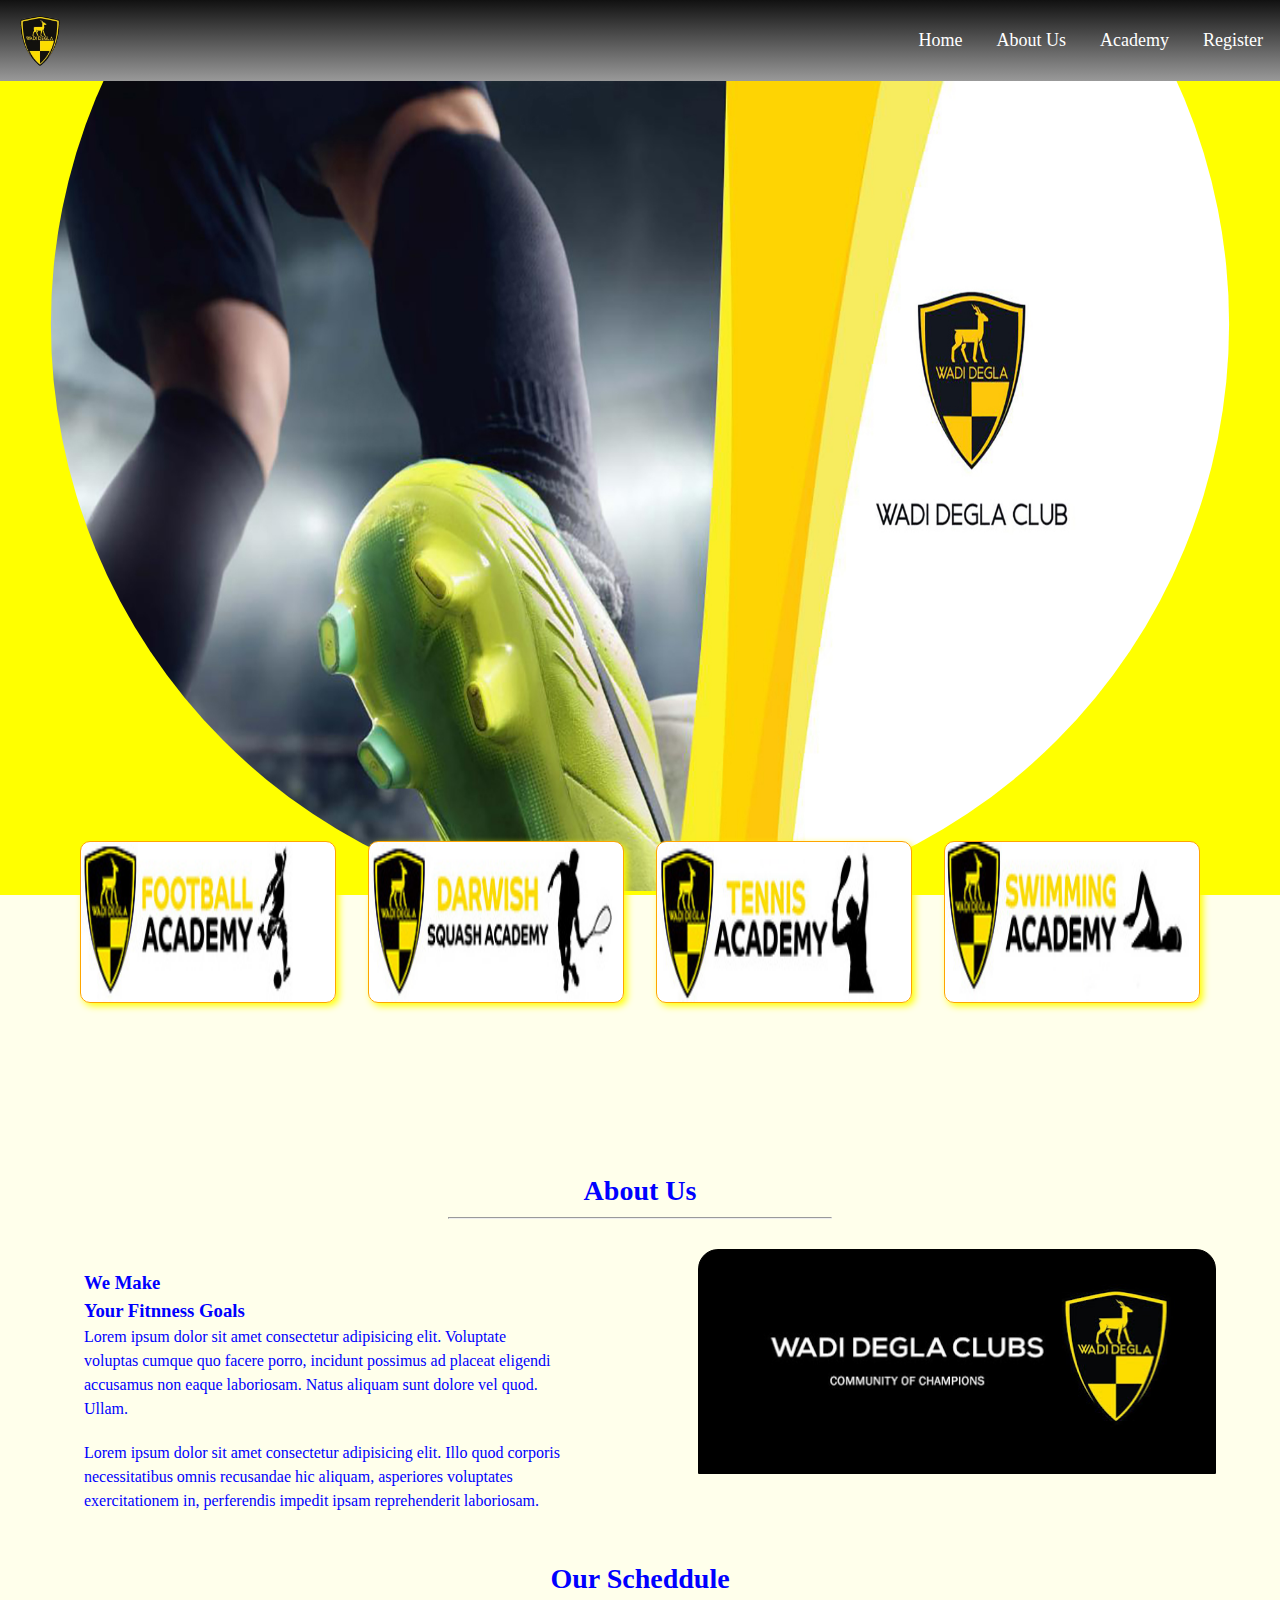
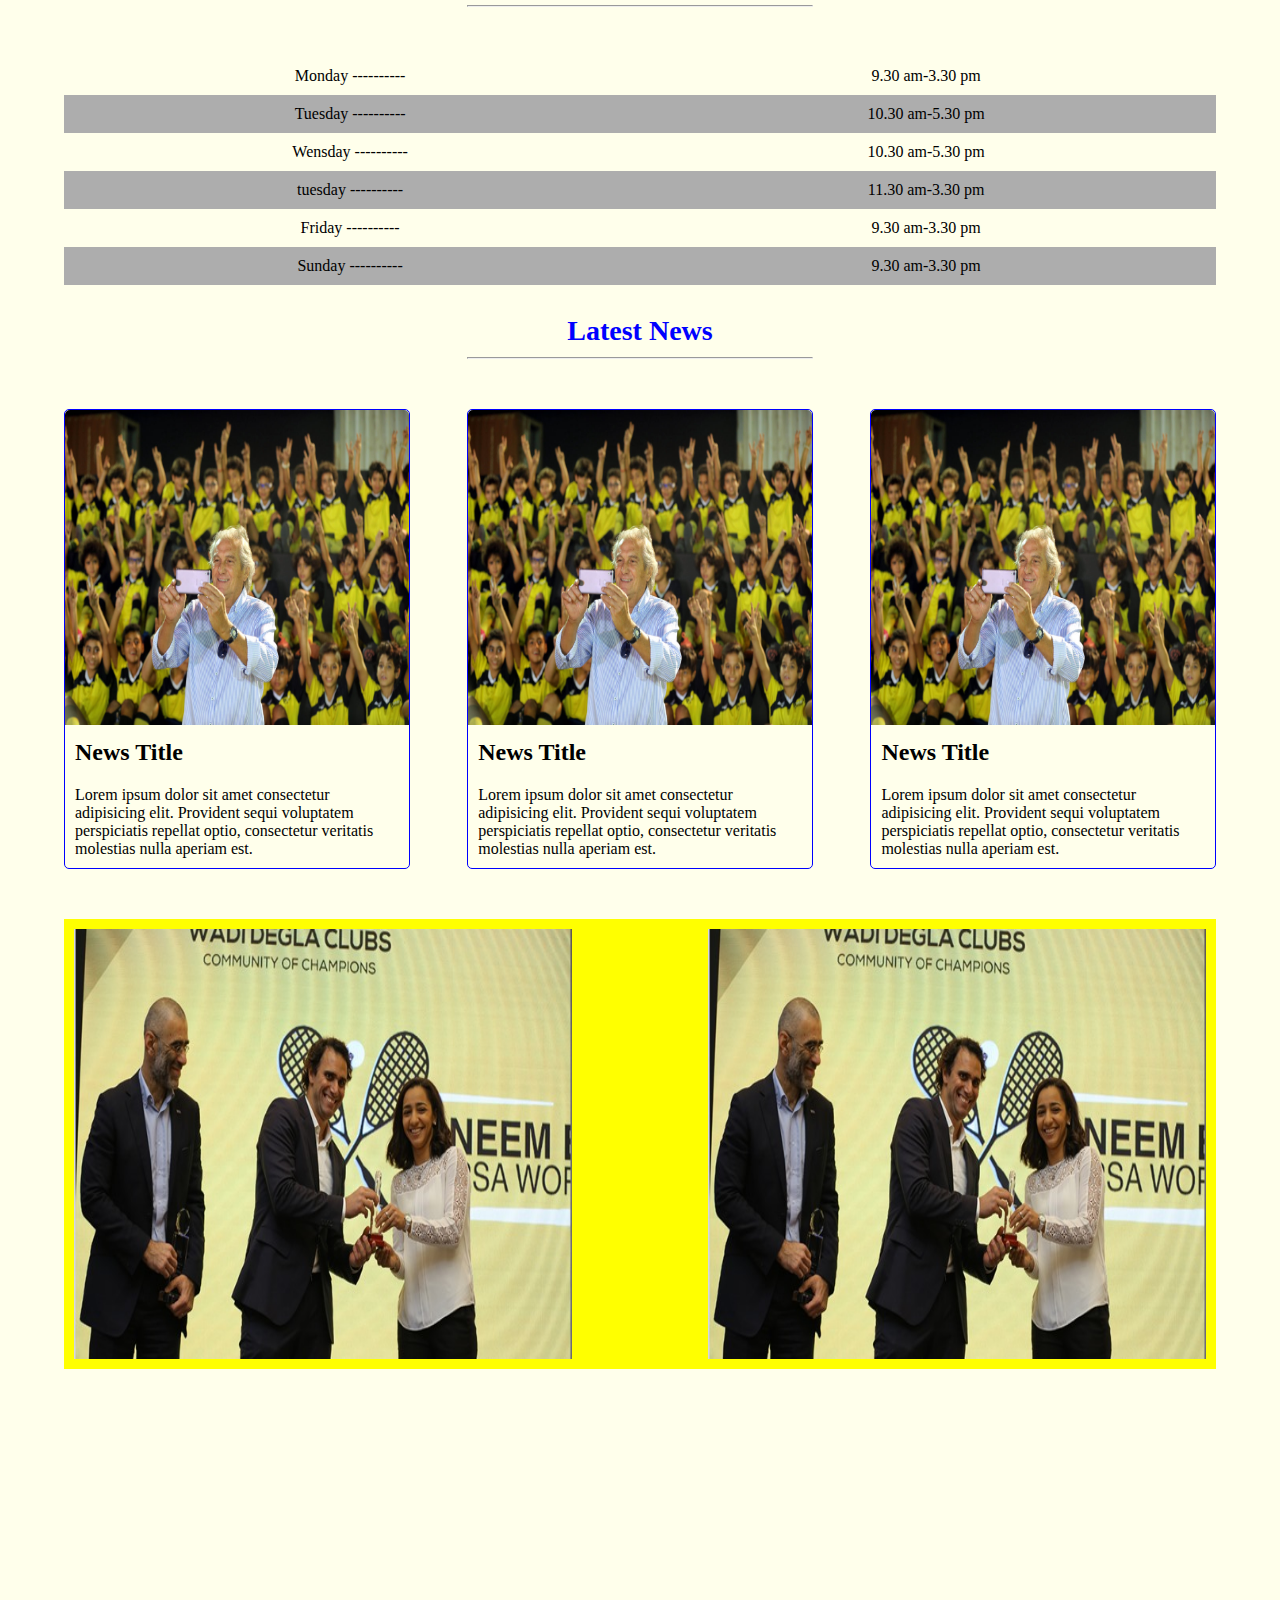
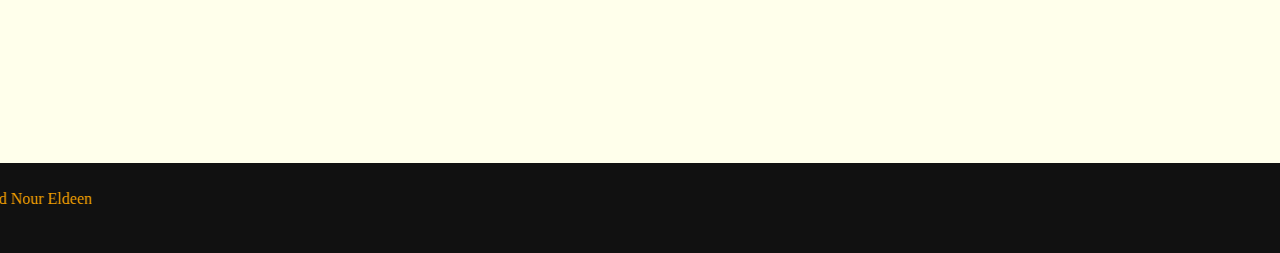
<file: index.html>
<!DOCTYPE html>
<html lang="en">
<head>
    <meta charset="UTF-8">
    <meta http-equiv="X-UA-Compatible" content="IE=edge">
    <meta name="viewport" content="width=device-width, initial-scale=1.0">
    <title>Wadi Degla</title>
    <link rel="stylesheet" href="css/style.css">
</head>
<body>
    <main id="home">
        <header>
            <img src="imges/logo.png" alt="">
            <nav>
                <ul>
                    <li><a href="index.html">Home</a></li>
                    <li><a href="#">About Us</a></li>
                    <li><a href="#">Academy</a></li>
                    <li><a href="rejest.html">Register</a></li>
                </ul>
            </nav>
        </header>
        <section class="sec1">
            <img src="imges/banner.jpg" alt="">
        </section>
        <!-- end Section 1 -->
        <section class="sec2">
            <div class="card">
                <div class="d1">
                    <div class="join">
                        <h3>join now</h3>
                    </div>
                </div>
                <div class="d2">
                    <div class="join">
                        <h3>join now</h3>
                    </div>
                </div>
                <div class="d3">
                    <div class="join">
                        <h3>join now</h3>
                    </div>
                </div>
                <div class="d4">
                    <div class="join">
                        <h3>join now</h3>
                    </div>
                </div>
            </div>
        </section>
        <!-- end section 2 -->
        <section class="sec3">
            <h1>About Us</h1>
            <hr>
            <div class="innersec3">
                <div class="text">
                    <h3>We Make</h3>
                    <h3>Your Fitnness Goals</h3>
                    <p>Lorem ipsum dolor sit amet consectetur adipisicing elit. Voluptate voluptas cumque quo facere porro, incidunt possimus ad placeat eligendi accusamus non eaque laboriosam. Natus aliquam sunt dolore vel quod. Ullam.</p>
                    <p>Lorem ipsum dolor sit amet consectetur adipisicing elit. Illo quod corporis necessitatibus omnis recusandae hic aliquam, asperiores voluptates exercitationem in, perferendis impedit ipsam reprehenderit laboriosam.</p>
                </div>
                <div class="right">
                    <div class="hov"></div>
                </div>
            </div>
        </section>
        <!-- end section 3 -->
        <section class="sec4">
            <div class="innersec4">
                <h1>Our Scheddule</h1>
                <hr>
                <table>
                    <tr>
                        <td>Monday ----------</td>
                        <td>9.30 am-3.30 pm</td>
                    </tr>
                    <tr>
                        <td>Tuesday ----------</td>
                        <td>10.30 am-5.30 pm</td>
                    </tr>
                    <tr>
                        <td>Wensday ----------</td>
                        <td>10.30 am-5.30 pm</td>
                    </tr>
                    <tr>
                        <td>tuesday ----------</td>
                        <td>11.30 am-3.30 pm</td>
                    </tr>
                    <tr>
                        <td>Friday ----------</td>
                        <td>9.30 am-3.30 pm</td>
                    </tr>
                    <tr>
                        <td>Sunday ----------</td>
                        <td>9.30 am-3.30 pm</td>
                    </tr>
                </table>
            </div>
        </section>
        <!-- end section 4 -->
        <section class="sec5">
            <div class="innersec5">
                <h1>Latest News</h1>
                <hr>
                <div class="text2">
                    <div class="innertext2">
                        <img src="imges/n1.jpg" alt="">
                        <h2>News Title</h2>
                        <p>Lorem ipsum dolor sit amet consectetur adipisicing elit. Provident sequi voluptatem perspiciatis repellat optio, consectetur veritatis molestias nulla aperiam est.</p>
                    </div>
                    <div class="innertext2">
                        <img src="imges/n1.jpg" alt="">
                        <h2>News Title</h2>
                        <p>Lorem ipsum dolor sit amet consectetur adipisicing elit. Provident sequi voluptatem perspiciatis repellat optio, consectetur veritatis molestias nulla aperiam est.</p>
                    </div>
                    <div class="innertext2">
                        <img src="imges/n1.jpg" alt="">
                        <h2>News Title</h2>
                        <p>Lorem ipsum dolor sit amet consectetur adipisicing elit. Provident sequi voluptatem perspiciatis repellat optio, consectetur veritatis molestias nulla aperiam est.</p>
                    </div>
                </div>
            </div>
        </section>
        <!-- end section 5 -->
        <section class="sec6">
            <div class="innersec6">
                <img src="imges/n2.jpg" alt="">
                <img src="imges/n2.jpg" alt="">
            </div>
        </section>
        <!-- end section 6 -->
        <section class="sec7">
            <iframe src="https://www.google.com/maps/embed?pb=!1m18!1m12!1m3!1d3456.7526700608623!2d31.31551038540854!3d29.957792029616883!2m3!1f0!2f0!3f0!3m2!1i1024!2i768!4f13.1!3m3!1m2!1s0x145839b3c63dddaf%3A0xb48fa374fb86eb9b!2z2YbYp9iv2Yog2YjYp9iv2Yog2K_YrNmE2Kkg2YHYsdi5INin2YTZhdi52KfYr9mK!5e0!3m2!1sar!2seg!4v1640454549017!5m2!1sar!2seg"  style="border:0;" allowfullscreen="" loading="lazy"></iframe>
        </section>
        <!-- end section 7 -->
        <footer>
            <marquee direction="right" scrollamount="10">All copr Right &copy;d designed by Ahmed Nour Eldeen</marquee>
        </footer>
    </main>
</body>
</html>
</file>
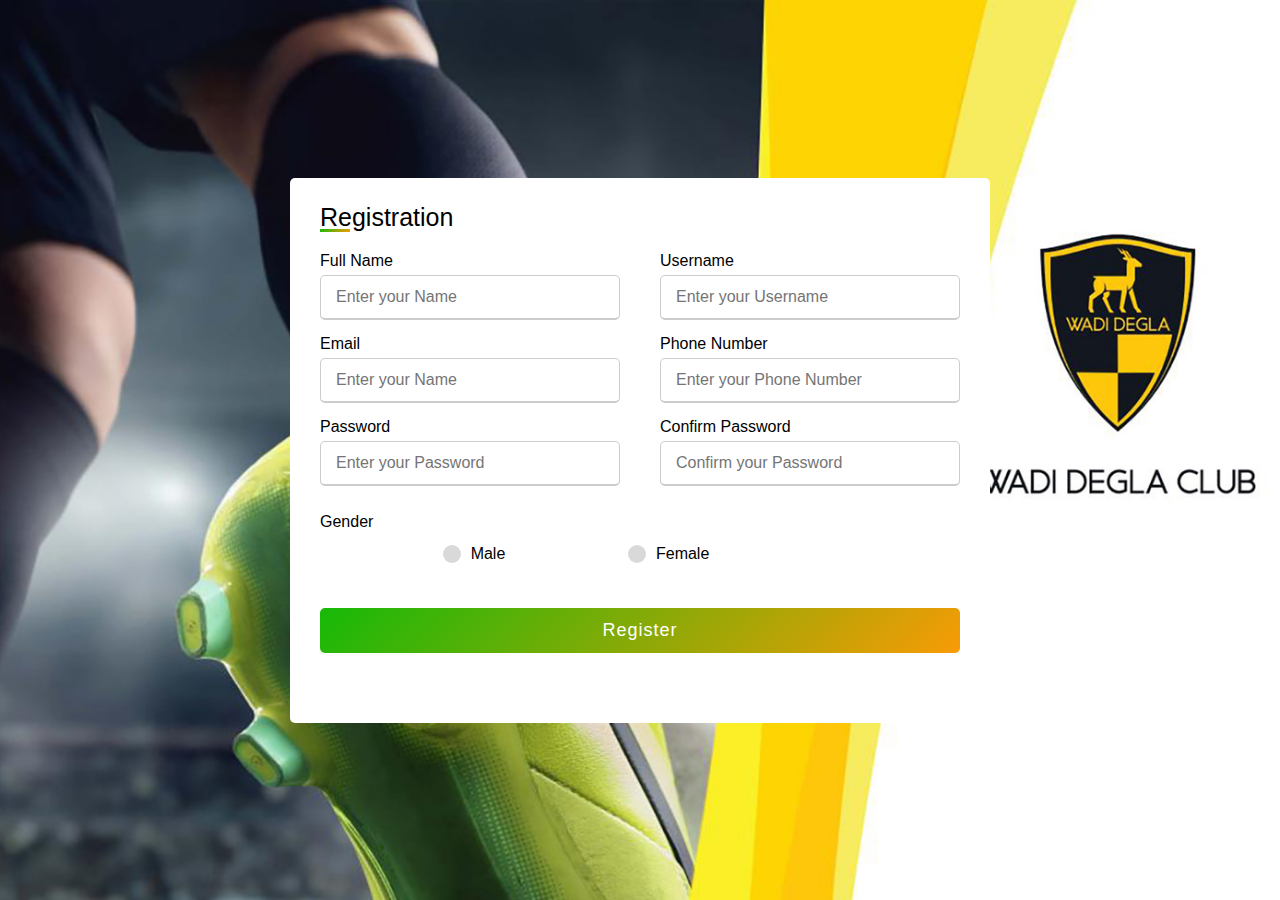
<file: rejest.html>
<!DOCTYPE html>
<html lang="en">
<head>
    <meta charset="UTF-8">
    <meta name="viewport" content="width=device-width, initial-scale=1.0">
    <link rel="stylesheet" href="css/style2.css">
  
    <title>Register</title>
</head>
<body>
    <div class="container">
        <div class="title">Registration</div>
        <form action="welcom.html">
<div class="user-details">
    <div class="input-box">
        <span class="details">Full Name</span>
        <input type="text" placeholder="Enter your Name" required>
    
    </div>
<div class="input-box">
    <span class="details">Username</span>
    <input type="text" placeholder="Enter your Username" required>

</div>
<div class="input-box">
    <span class="details">Email</span>
    <input type="text" placeholder="Enter your Name" required>

</div>
<div class="input-box">
    <span class="details">Phone Number</span>
    <input type="text" placeholder="Enter your Phone Number" required>

</div>
<div class="input-box">
    <span class="details">Password</span>
    <input type="Password" placeholder="Enter your Password" required>

</div>
<div class="input-box">
    <span class="details">Confirm Password</span>
    <input type="Password" placeholder="Confirm your Password" required>

</div>
</div>
<div class="gender-details">
    <input type="radio" name="gender" id="dot-1">
    <input type="radio" name="gender" id="dot-2">

    <span class="gender-title">Gender</span>
    <div class="category">
<label for="dot-1">
    <span class="dot one"></span>
    <span class="gender">Male</span>
</label>
<label for="dot-2">
    <span class="dot two"></span>
    <span class="gender">Female</span>
</label>

    </div>
</div>
<div class="button">
    <input type="submit" value="Register">
</div>
        </form>
    </div>
</body>
</html>
</file>
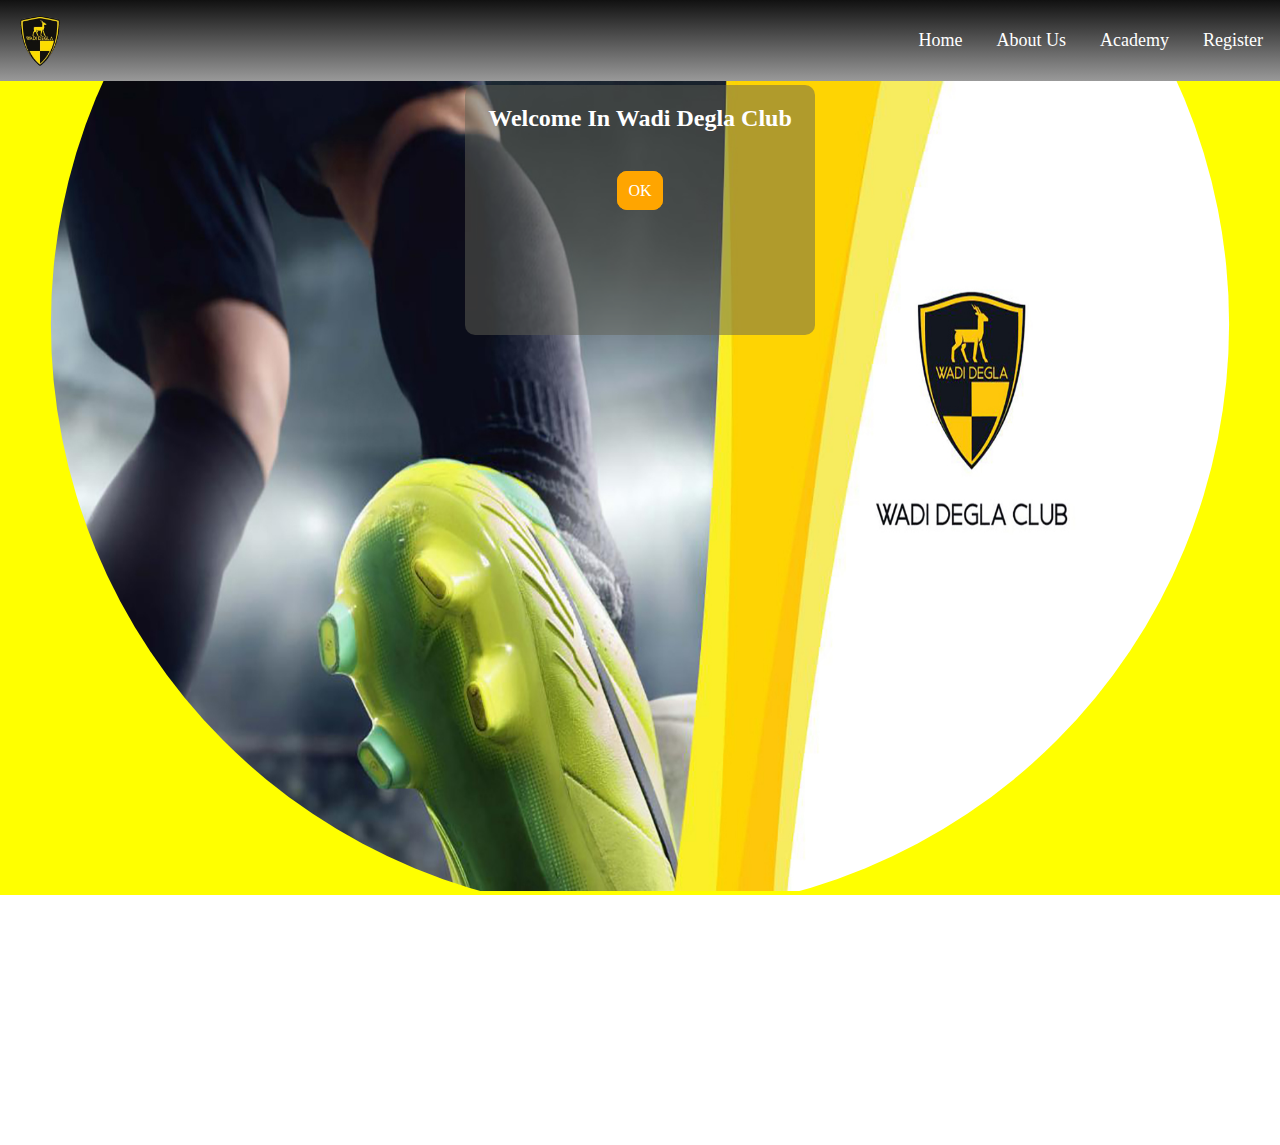
<file: welcom.html>
<!DOCTYPE html>
<html lang="en">
<head>
    <meta charset="UTF-8">
    <meta http-equiv="X-UA-Compatible" content="IE=edge">
    <meta name="viewport" content="width=device-width, initial-scale=1.0">
    <title>Wadi Degla</title>
    <link rel="stylesheet" href="css/style.css">
</head>
<body>
    <header>
        <img src="imges/logo.png" alt="">
        <nav>
            <ul>
                <li><a href="index.html">Home</a></li>
                <li><a href="#">About Us</a></li>
                <li><a href="#">Academy</a></li>
                <li><a href="rejest.html">Register</a></li>
            </ul>
        </nav>
    </header>
    <section class="sec1">
        <img src="imges/banner.jpg" alt="">
    </section>
    <section class="welcom">
        <h2>Welcome In Wadi Degla Club</h2>
        <a href="index.html">OK</a>
    </section>
</body>
</html>
</file>
<file: css/style.css>
* {
    box-sizing: border-box;
    margin: 0;
    padding: 0;
}
:root {
    --color1: rgb(255, 255, 235);
    --color2: yellow;
    --color3: orange;
    --color4: blue;
}

h1 {
    color: var(--color4);
    font-size: 28px;
    padding: 10px;
    text-align: center;
}
hr {
    width: 30%;
    margin: auto;
}
main {
    width: 100%;
    background-color: var(--color1);
}
header {
    width: 100%;
    min-height: 9vh;
    background: linear-gradient(#111, #999);
    position: sticky;
    top: 0;
    display: flex;
    flex-flow: row wrap;
    z-index: 999;
    justify-content: space-between;
    align-items: center;
}
header img {
    width: 40px;
    height: 50px;
    margin-left: 20px;
}
nav ul {
    list-style: none;
    display: flex;
    justify-content: flex-end;
    align-items: center;
}
nav ul li {
    font-size: 18px;
    transition: all 1s ease-in-out;
    padding: 5px;
    margin: 12px;
    z-index: 4;
}

nav ul li:hover {
    background-color: var(--color2);
    border-radius: 10px;
}

nav ul li a {
    text-decoration: none;
    color: #fff;
    justify-content: space-between;
}

/* end hesder */

.sec1 {
    width: 100%;
    min-height: 90vh;
    background: var(--color2);
    position: relative;
}
.sec1 img {
    width: 100%;
    min-height: 90vh;
    clip-path: circle(55% at 50% 30%);
}

/* end Section 1 */

.sec2 {
    width: 100%;
    min-height: 30vh;
}
.sec2 .card {
    width: 90%;
    min-height: 30vh;
    display: flex;
    justify-content: space-between;
    flex-flow: row wrap;
    margin: auto;
    position: relative;
    top: -12vh;
}
.d1,
.d2,
.d3,
.d4 {
    width: 20vw;
    height: 18vh;
    border: 1px solid var(--color3);
    border-radius: 10px;
    margin: 5px;
    box-shadow: 3px 3px 7px var(--color2);
    transform: all 3s  ease-in-out;
    margin: auto;
}
.d1 {
    background: url(../imges/footballacademy.jpg) no-repeat center/100% 100%;
}
.d2 {
    background: url(../imges/squashacademy.jpg) no-repeat center/100% 100%;
}
.d3 {
    background: url(../imges/tennisacademy.jpg) no-repeat center/100% 100%;
}
.d4 {
    background: url(../imges/swimmingacademy.jpg) no-repeat center/100% 100%;
}
.join{
    width: 100%;
    height: 100%;
    background: rgba(236, 202, 139, 0.6);
    clip-path: circle(0% at 0% 0%);
    transition: all 1s ease-in-out;
}
.join h3{
    padding: 15px;
}
.d1:hover .join{
    clip-path: circle(50% at 6% 0%);
}
.d2:hover .join{
    clip-path: circle(50% at 6% 0%);
}
.d3:hover .join{
    clip-path: circle(50% at 6% 0%);
}
.d4:hover .join{
    clip-path: circle(50% at 6% 0%);
}

/* end section 2 */

.sec3 {
    width: 100%;
    min-height: 30vh;
    margin: auto;
}
.sec3 .innersec3 {
    width: 90%;
    min-height: 30vh;
    display: flex;
    justify-content: space-between;
    flex-flow: row wrap;
    margin: auto;
    padding-top: 30px;
}
.sec3 .text {
    width: 45%;
    color: var(--color4);
    line-height: 1.5;
    padding: 20px;
}
.right {
    width: 45%;
    height: 25vh;
    border: 1px solid #000;
    border-radius: 20px 20px 0 0;
    background: url(../imges/about.jpg) no-repeat center/cover;
    align-items: center;
}
.right .hov{
    width: 100%;
    height: 100%;
    border-radius: 20px 20px 0 0;
    background: rgba(236, 231, 231, 0.3);
    clip-path: circle(0% at 50% 50%);
    transition: all 1s ease-in-out;
}
.right:hover .hov{
    clip-path: circle(100% at 50% 100%);
}
.text p {
    margin-bottom: 20px;
}

/* end section 3 */

.sec4 {
    width: 100%;
    min-height: 30vh;
}
.innersec4 {
    width: 90%;
    min-height: 30vh;
    margin: auto;
}
table {
    width: 100%;
    margin-top: 50px;
    border-collapse: collapse;
    text-align: center;
}
table tr td {
    padding: 10px;
}
table tr:nth-of-type(even) {
    background: rgb(173, 173, 173);
}

/* end section 4 */

.sec5 {
    width: 100%;
    min-height: 50vh;
    margin-top: 20px;
}
.innersec5 {
    width: 90%;
    min-height: 50vh;
    margin: auto;
}
.innersec5 .text2 {
    display: flex;
    justify-content: space-between;
    flex-flow: row wrap;
    margin-top: 50px;
}
.innertext2 {
    width: 30%;
    min-height: 40vh;
    border: 1px solid var(--color4);
    border-radius: 5px;
}
.innertext2 img {
    width: 100%;
    height: 35vh;
    border-radius: 5px 5px 0 0;
}
.innertext2 h2,
.innertext2 p{
    padding: 10px;
}

/* end section 5 */

.sec6{
    width: 100%;
    min-height: 50vh;
    margin-top: 50px;
    margin-bottom: 30px;
}
.innersec6{
    width: 90%;
    min-height: 50vh;
    margin: auto;
    display: flex;
    justify-content: space-between;
    flex-flow: row wrap;
    background: var(--color2);
}
.innersec6 img{
    width: 45%;
    min-height: 40vh;
    padding: 10px;
}

/* end section 6 */

.sec7{
    width: 100%;
    min-height: 40vh;
}
.sec7 iframe{
    width: 100%;
    min-height: 40vh;
    margin: 0;
    padding: 0;
}

/* end section 7 */

footer{
    width: 100%;
    height: 10vh;
    margin: 0;
    background: #111;
    color: var(--color3);
    padding-top: 3vh;
}

/* **************************************************** */

.f{
    width: 80%;
    min-height: 130vh;
    margin: auto;
    background: rgba(221, 221, 174, .9);
    position: relative;
    top: -90vh;
}
form{
    width: 90%;
    min-height: 100%;
    margin: auto;
    margin-top: 30px;
}
form legend{
    color: rgb(43, 28, 0);
    text-align: center;
    font-size: 25px;
    margin: 10px;
    padding: 20px;
}
fieldset{
    width: 100%;
    min-height: 10vh;
    padding: 10px;
}
form input{
    width: 45%;
    height: 6vh;
    border: 1px solid var(--color2);
    border-radius: 20px;
    margin-bottom: 0px;
    padding: 10px;
    cursor: pointer;
}
form input:focus{
    outline: 1px solid rgb(43, 28, 0);
}
form label{
    color: rgb(43, 28, 0);
    font-size: 22px;
    margin:10 0 20px 10;
}
#mal, #fem, #sw, #ten, #fot, #sq{
    width: 20px;
    height: 20px;
    margin: 10px;
}

/* end ************************************* */
.welcom{
    width: 350px;
    min-height: 250px;
    margin: auto;
    background: rgba(97, 97, 86, 0.5);
    position: relative;
    top: -90vh;
    text-align: center;
    padding: 20px;
    border-radius: 10px;
}
.welcom h2{
    color: #fff;
    margin-bottom: 50px;
}
.welcom a{
    text-decoration: none;
    background: var(--color3);
    color: #fff;
    padding: 10px;
    border: 1px solid var(--color3);
    border-radius: 10px;
}
.welcom a:hover{
    background: #fff;
    color: var(--color3);
}
@media (max-width: 400px) {
    header img {
        margin: 5px auto;
    }
    nav ul {
        display: none;
    }
    .d1,
    .d2,
    .d3,
    .d4 {
        width: 40vw;
        height: 15vh;
        margin: 5px auto;
    }
    .sec3 .innersec3 {
        width: 90%;
        display: block;
    }
    .sec3 .text {
        width: 100%;
    }
    .right {
        width: 90%;
        margin: auto;
    }
    .innersec5 .text2 {
        display: block;
    }
    .innertext2 {
        width: 90%;
        margin: 10px auto;
    }
    .innersec6{
        width: 90%;
        min-height: 80vh;
        display: block;
    }
    .innersec6 img{
        width: 100%;
        display: block;
    }
}
</file>
<file: css/style2.css>
*{
  margin: 0;
  padding: 0;
  box-sizing: border-box;
  font-family: sans-serif;
}
body{
  display: flex;
  height: 100vh;
  justify-content: center;
  align-items: center;
  background:url("../imges/banner.jpg") no-repeat center/cover fixed;;
}
.container{
  max-width: 700px;
  width: 100%;
  background: #fff;
  padding: 25px 30px;
  border-radius: 5px;
}
.container .title{
  font-size: 25px;
  font-weight: 500;
  position: relative;
}
.container .title::before{
  content: '';
  position: absolute;
  left: 0;
  bottom: 0;
height: 3px;
width: 30px;
background:linear-gradient(135deg,#16b908,#f89b06);
}
.container form .user-details{
  display: flex;
  flex-wrap: wrap;
  justify-content: space-between;
  margin:20px 0 12px 0;
}
form .user-details .input-box{
margin-bottom: 15px;
  width: calc(100% / 2 - 20px);
}
.user-details .input-box .details{
  display: block;
font-weight: 500;
margin-bottom: 5px;
}
.user-details .input-box input{
  height:45px ;
  width: 100%;
  outline: none;
  border-radius: 5px;
  border: 1px solid #ccc;
  padding-left: 15px;
  font-size: 16px;
  border-bottom-width: 2px;
  transition: all 0.3s ease;
}
.user-details .input-box input:focus,
  .user-details .input-box input:valid{
border-color: #9b59b6;
}
form .gender-details gender-title{
  font-size: 20px;
  font-weight: 500;
}
form .gender-details .category{
  display: flex;
  width: 80%;
 margin: 14px 0;
  justify-content:space-evenly;
}
.gender-details .category label{
display: flex;
}
.gender-details .category .dot{
  height:18px;
  width: 18px;
  background: #d9d9d9;
  border-radius: 50%;
  margin-right: 10px;
  border:5px solid transparent;
  transition: all 0.3s ease;
}
#dot-1:checked ~ .category label .one,
#dot-2:checked ~ .category label .two
{
border-color: #d9d9d9;
background: #f59c04;
}
form input[type="radio"]{
  display: none;
}
form .button{
  height:45px ;
  margin: 45px 0;
}
form .button input{
  height: 100%;
  width: 100%;
  outline:none ;
  color:#fff;
  border: none;
  font-size: 18px;
  font-weight: 500;
  border-radius: 5px;
  letter-spacing: 1px;
  background:linear-gradient(135deg,#16b908,#f89b06);
}
form .button input:hover{
  background:linear-gradient(-135deg,#16b908,#f89b06);
}
@media (max-width:584px){
  .container{
    max-width: 100%;
  }
  form .user-details .input-box{
    margin-bottom: 15px;
      width: 100%;
    }
    form .gender-details .category{
   
      width: 100%;
    }
   .container form .user-details{
      max-height:300px ;
      overflow-y:scroll ;
    }
    .user-details::-webkit-scrollbar{
width: 0;
    }
}
</file>
